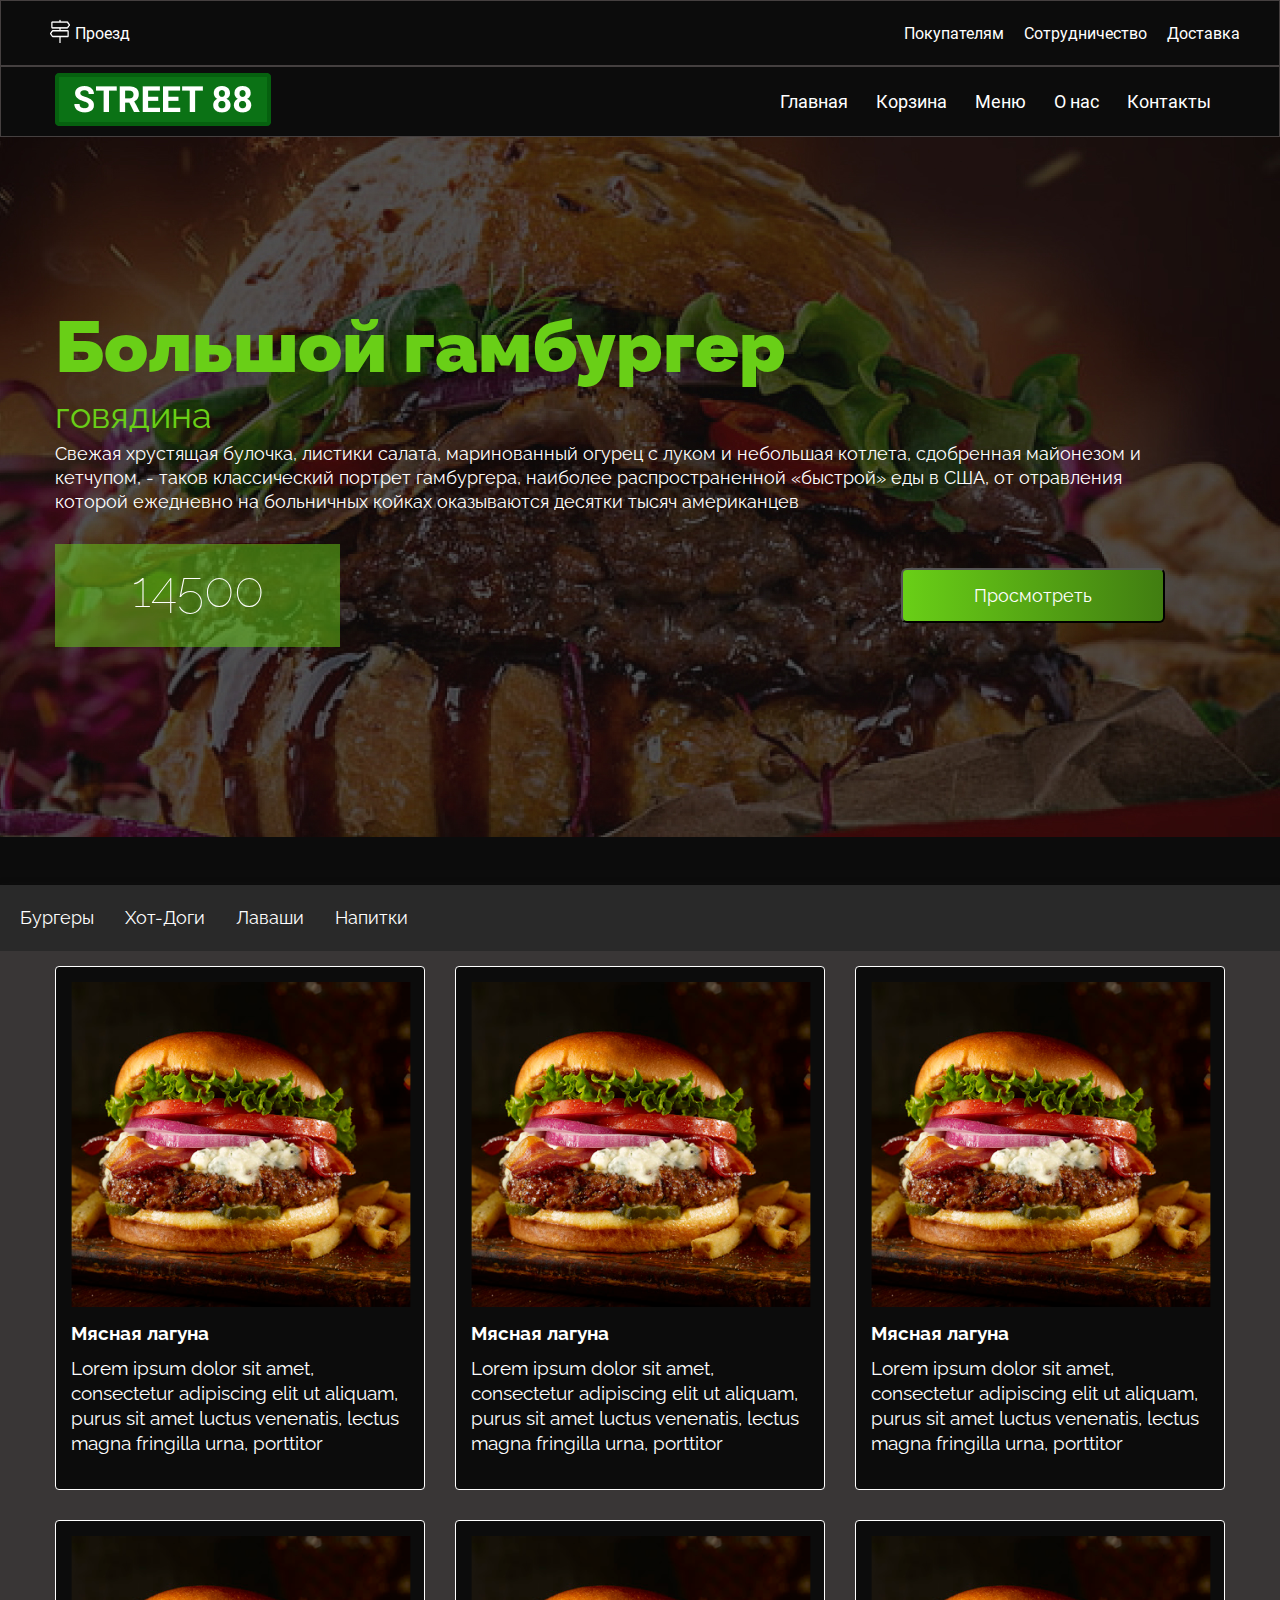
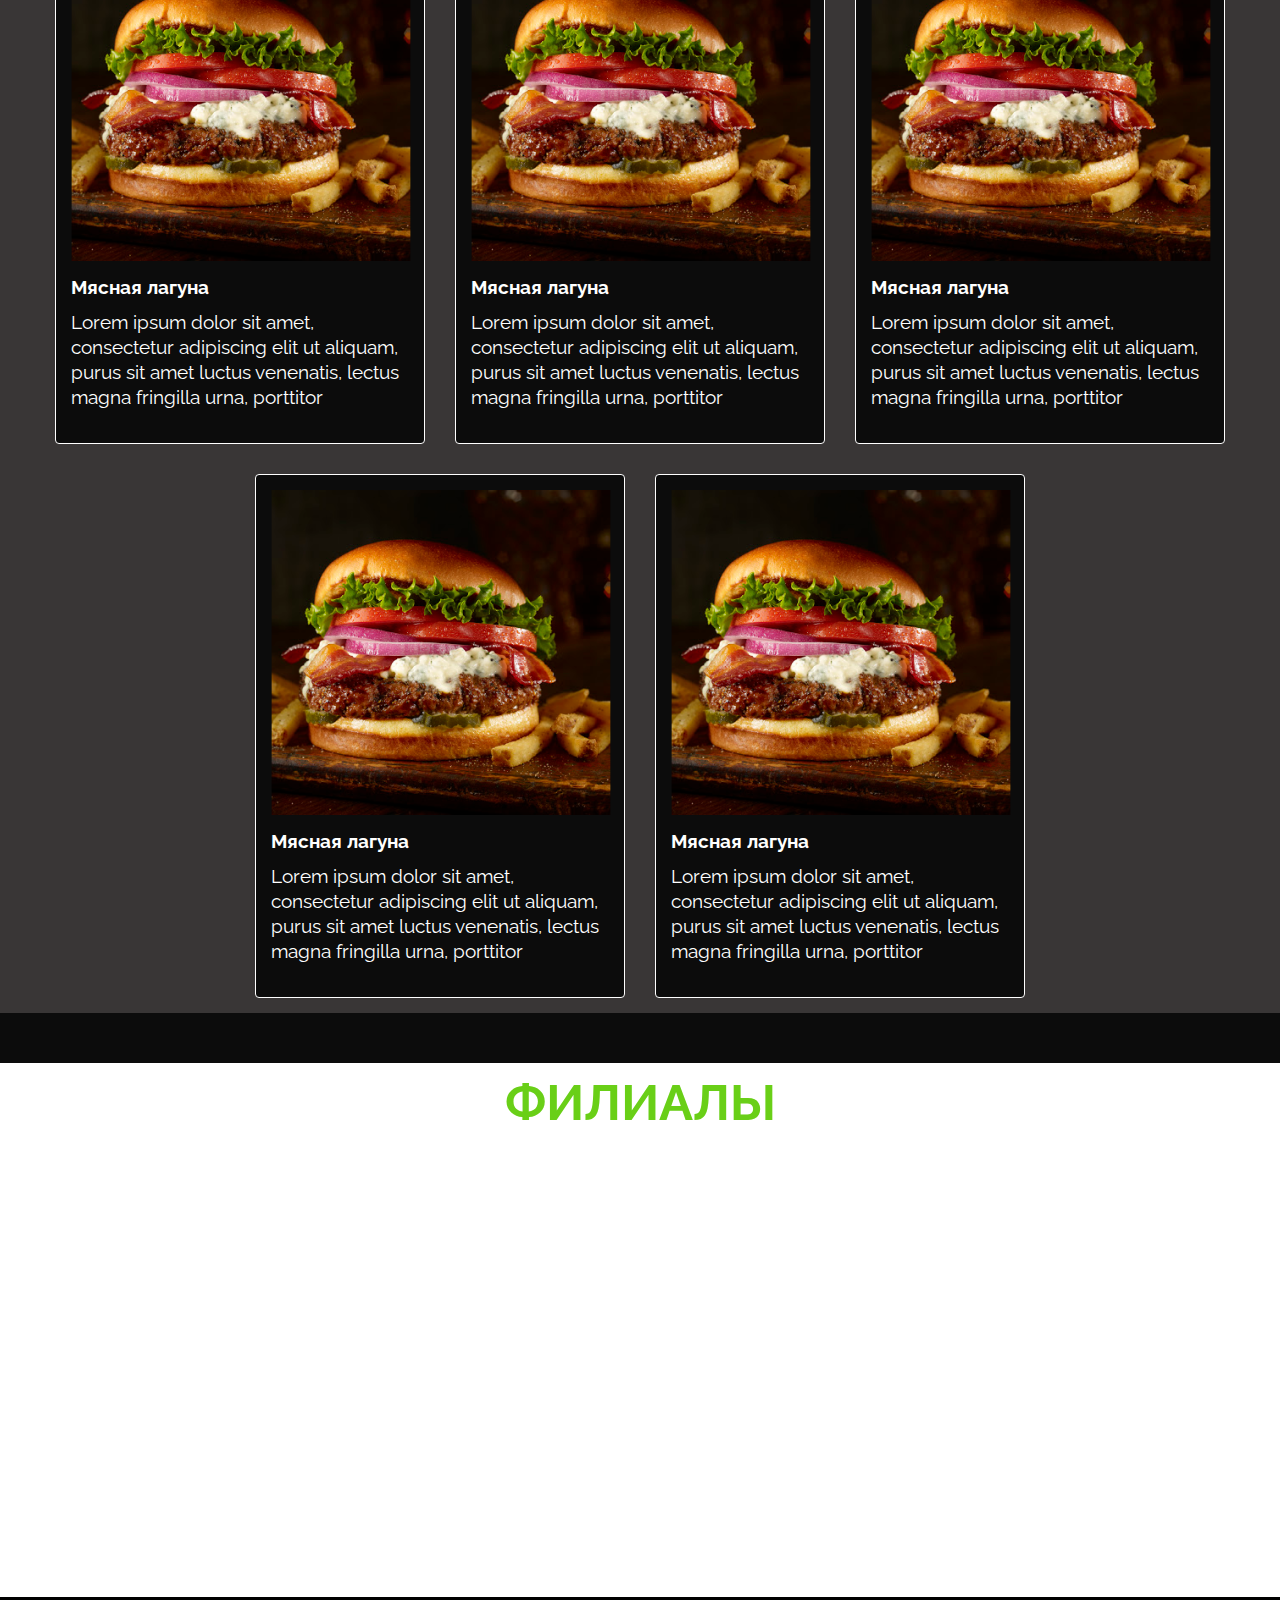
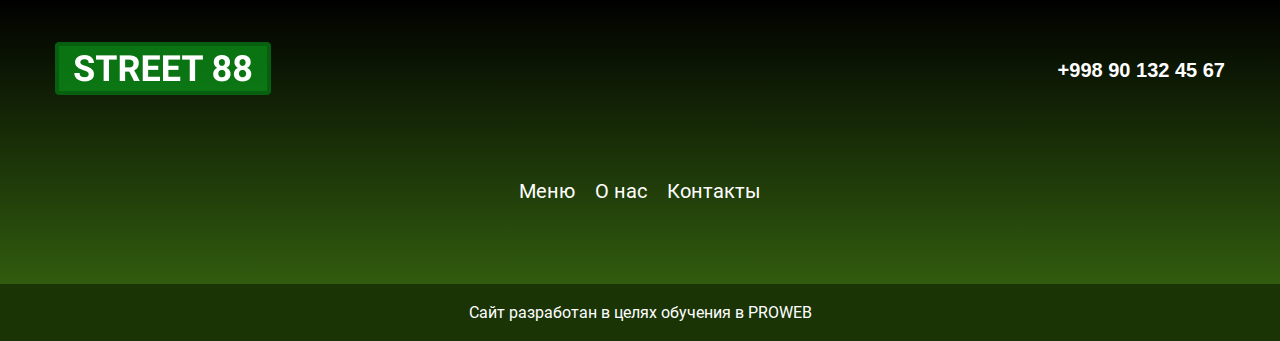
<file: index.html>
<!DOCTYPE html>
<html lang="en">
<head>
    <meta charset="UTF-8">
    <meta http-equiv="X-UA-Compatible" content="IE=edge">
    <meta name="viewport" content="width=device-width, initial-scale=1.0">
    <title>Street88</title>
    <link rel="stylesheet" href="https://pro.fontawesome.com/releases/v5.15.2/css/all.css"/>
    <link rel="stylesheet" href="./css/main.css">
</head>
<body>
    <header class="header">
        <div class="headline">
            <div class="head">
                <div class="head__wrap">
                <div class="logo">
                    <a href="#">
                        <img src="./img/logo.png">
                    </a>
                    <a href="#" class="long">
                        <p>Проезд</p>
                    </a>
                </div>
                <ul class="menu">
                    <li>
                    <a href="#" class="menu__link">Покупателям</a>
                    </li>
                    <li>
                    <a href="#" class="menu__link">Сотрудничество</a>
                    </li>
                    <li>
                    <a href="#" class="menu__link">Доставка</a>
                    </li>
                </ul>
            </div>
            </div>
        </div>
    </header>
    <header class="hed">
        <div class="container">
            <div class="header__wrap">
                <a href="#">
                    <img src="./img/street.png" class="street">
                </a>
                <ul class="menu__list">
                    <li>
                        <a href="#" class="tow">Главная</a>
                        </li>
                        <li>
                        <a href="#" class="tow">Корзина</a>
                        </li>
                        <li>
                        <a href="#" class="tow">Меню</a>
                        </li>
                        <li>
                        <a class="tow" href="./page2.html">О нас</a>
                        </li>
                        <li>
                        <a href="#" class="tow">Контакты</a>
                        </li>
                </ul>
            </div>
        </div>
    </header>
    <section class="banner">
            <div class="container banner__wrap">
                <div class="all">
                    <h1 class="big">
                        Большой гамбургер
                    </h1>
                    <h3 class="small">говядина</h3>
                    <p class="use">
                    Свежая хрустящая булочка, листики салата, маринованный огурец с луком и небольшая котлета, сдобренная майонезом и 
                    кетчупом, - таков классический портрет гамбургера, наиболее распространенной «быстрой» еды в США, от отравления которой 
                    ежедневно на больничных койках оказываются десятки тысяч американцев</p>
                    <div class="all__wrap">
                        <a href="#" class="sum">14500</a>
                        <button class="see">Просмотреть</button>
                    </div>
                </div>
            </div>
    </section>
    <section class="eat">
        <div class="menu__eat">
            <ul class="eats">
                <a href="#" class="menu__naw">
                    <li>Бургеры</li>
                </a>
                <a href="#" class="menu__naw">
                    <li>Хот-Доги</li>
                </a>
                <a href="#" class="menu__naw">
                    <li>Лаваши</li>
                </a>
                <a href="#" class="menu__naw">
                    <li>Напитки</li>
                </a>
            </ul>

        </div>
    </section>
    <section class="burgers">
        <div class="burger">
        <div class="burg__wrap">
            <div class="card">
                <div class="cards">
                    <div class="burg">
                       <i class="fal fa-cart-plus"></i>
                        <img src="./img/burger.png">
                    </div>
                    <div class="meet">
                        <h2 class="meat">Мясная лагуна</h2>
                        <p class="ip">Lorem ipsum dolor sit amet, consectetur adipiscing elit ut aliquam, purus sit amet luctus venenatis, lectus magna fringilla urna, porttitor</p>
                    </div>
                </div>
            </div>
            <div class="card">
                <div class="cards">
                    <div class="burg">
                        <i class="fal fa-cart-plus"></i>
                        <img src="./img/burger.png" class="png">
                    </div>
                    <div class="meet">
                        <h2 class="meat">Мясная лагуна</h2>
                        <p class="ip">Lorem ipsum dolor sit amet, consectetur adipiscing elit ut aliquam, purus sit amet luctus venenatis, lectus magna fringilla urna, porttitor</p>
                    </div>
                </div>
            </div>
            <div class="card">
                <div class="cards">
                    <div class="burg">
                        <i class="fal fa-cart-plus"></i>
                        <img src="./img/burger.png">
                    </div>
                    <div class="meet">
                        <h2 class="meat">Мясная лагуна</h2>
                        <p class="ip">Lorem ipsum dolor sit amet, consectetur adipiscing elit ut aliquam, purus sit amet luctus venenatis, lectus magna fringilla urna, porttitor</p>
                    </div>
                </div>
            </div>
            <div class="card">
                <div class="cards">
                    <div class="burg">
                        <i class="fal fa-cart-plus"></i>
                        <img src="./img/burger.png">
                    </div>
                    <div class="meet">
                        <h2 class="meat">Мясная лагуна</h2>
                        <p class="ip">Lorem ipsum dolor sit amet, consectetur adipiscing elit ut aliquam, purus sit amet luctus venenatis, lectus magna fringilla urna, porttitor</p>
                    </div>
                </div>
            </div>
            <div class="card">
                <div class="cards">
                    <div class="burg">
                        <i class="fal fa-cart-plus"></i>
                        <img src="./img/burger.png">
                    </div>
                    <div class="meet">
                        <h2 class="meat">Мясная лагуна</h2>
                        <p class="ip">Lorem ipsum dolor sit amet, consectetur adipiscing elit ut aliquam, purus sit amet luctus venenatis, lectus magna fringilla urna, porttitor</p>
                    </div>
                </div>
            </div>
            <div class="card">
                <div class="cards">
                    <div class="burg">
                        <i class="fal fa-cart-plus"></i>
                        <img src="./img/burger.png">
                    </div>
                    <div class="meet">
                        <h2 class="meat">Мясная лагуна</h2>
                        <p class="ip">Lorem ipsum dolor sit amet, consectetur adipiscing elit ut aliquam, purus sit amet luctus venenatis, lectus magna fringilla urna, porttitor</p>
                    </div>
                </div>
            </div>
            <div class="card">
                <div class="cards">
                    <div class="burg">
                        <i class="fal fa-cart-plus"></i>
                        <img src="./img/burger.png">
                    </div>
                    <div class="meet">
                        <h2 class="meat">Мясная лагуна</h2>
                        <p class="ip">Lorem ipsum dolor sit amet, consectetur adipiscing elit ut aliquam, purus sit amet luctus venenatis, lectus magna fringilla urna, porttitor</p>
                    </div>
                </div>
            </div>
            <div class="card">
                <div class="cards">
                    <div class="burg">
                        <i class="fal fa-cart-plus"></i>
                        <img src="./img/burger.png">
                    </div>
                    <div class="meet">
                        <h2 class="meat">Мясная лагуна</h2>
                        <p class="ip">Lorem ipsum dolor sit amet, consectetur adipiscing elit ut aliquam, purus sit amet luctus venenatis, lectus magna fringilla urna, porttitor</p>
                    </div>
                </div>
            </div>
        </div>
    </div>
    </section>
    <section class="maps">
        <div>
            <h1 class="fil">ФИЛИАЛЫ</h1>
            <iframe src="https://www.google.com/maps/embed?pb=!1m18!1m12!1m3!1d2996.7079922078747!2d69.28840151536058!3d41.31521567927089!2m3!1f0!2f0!3f0!3m2!1i1024!2i768!4f13.1!3m3!1m2!1s0x38aef4d376395311%3A0x2f977e6f6b98ad7!2sStreet77!5e0!3m2!1sru!2s!4v1667993292329!5m2!1sru!2s" width="600" height="450" style="border:0;" allowfullscreen="" loading="lazy" referrerpolicy="no-referrer-when-downgrade"></iframe>
        </div>
    </section>
    <footer class="footer">
        <div class="container">
            <div class="footer__wrap">
                <div>
                    <a href="#">
                        <img src="./img/footer.png" class="end__logo">
                    </a>
                </div>
                <p class="number">
                    +998 90 132 45 67 
                </p>
            </div>
            <ul class="footer__menu">
                <a href="#" class="footer__link">
                    <li>Меню</li>
                </a>
                <a href="#" class="footer__link">
                    <li>О нас</li>
                </a>
                <a href="#" class="footer__link">
                    <li>Контакты</li>
                </a>
            </ul>
        </div>
        <div class="proweb">
            <p class="site">Сайт разработан в целях обучения в PROWEB</p>

        </div>
    </footer>
</body>
</html>
</file>
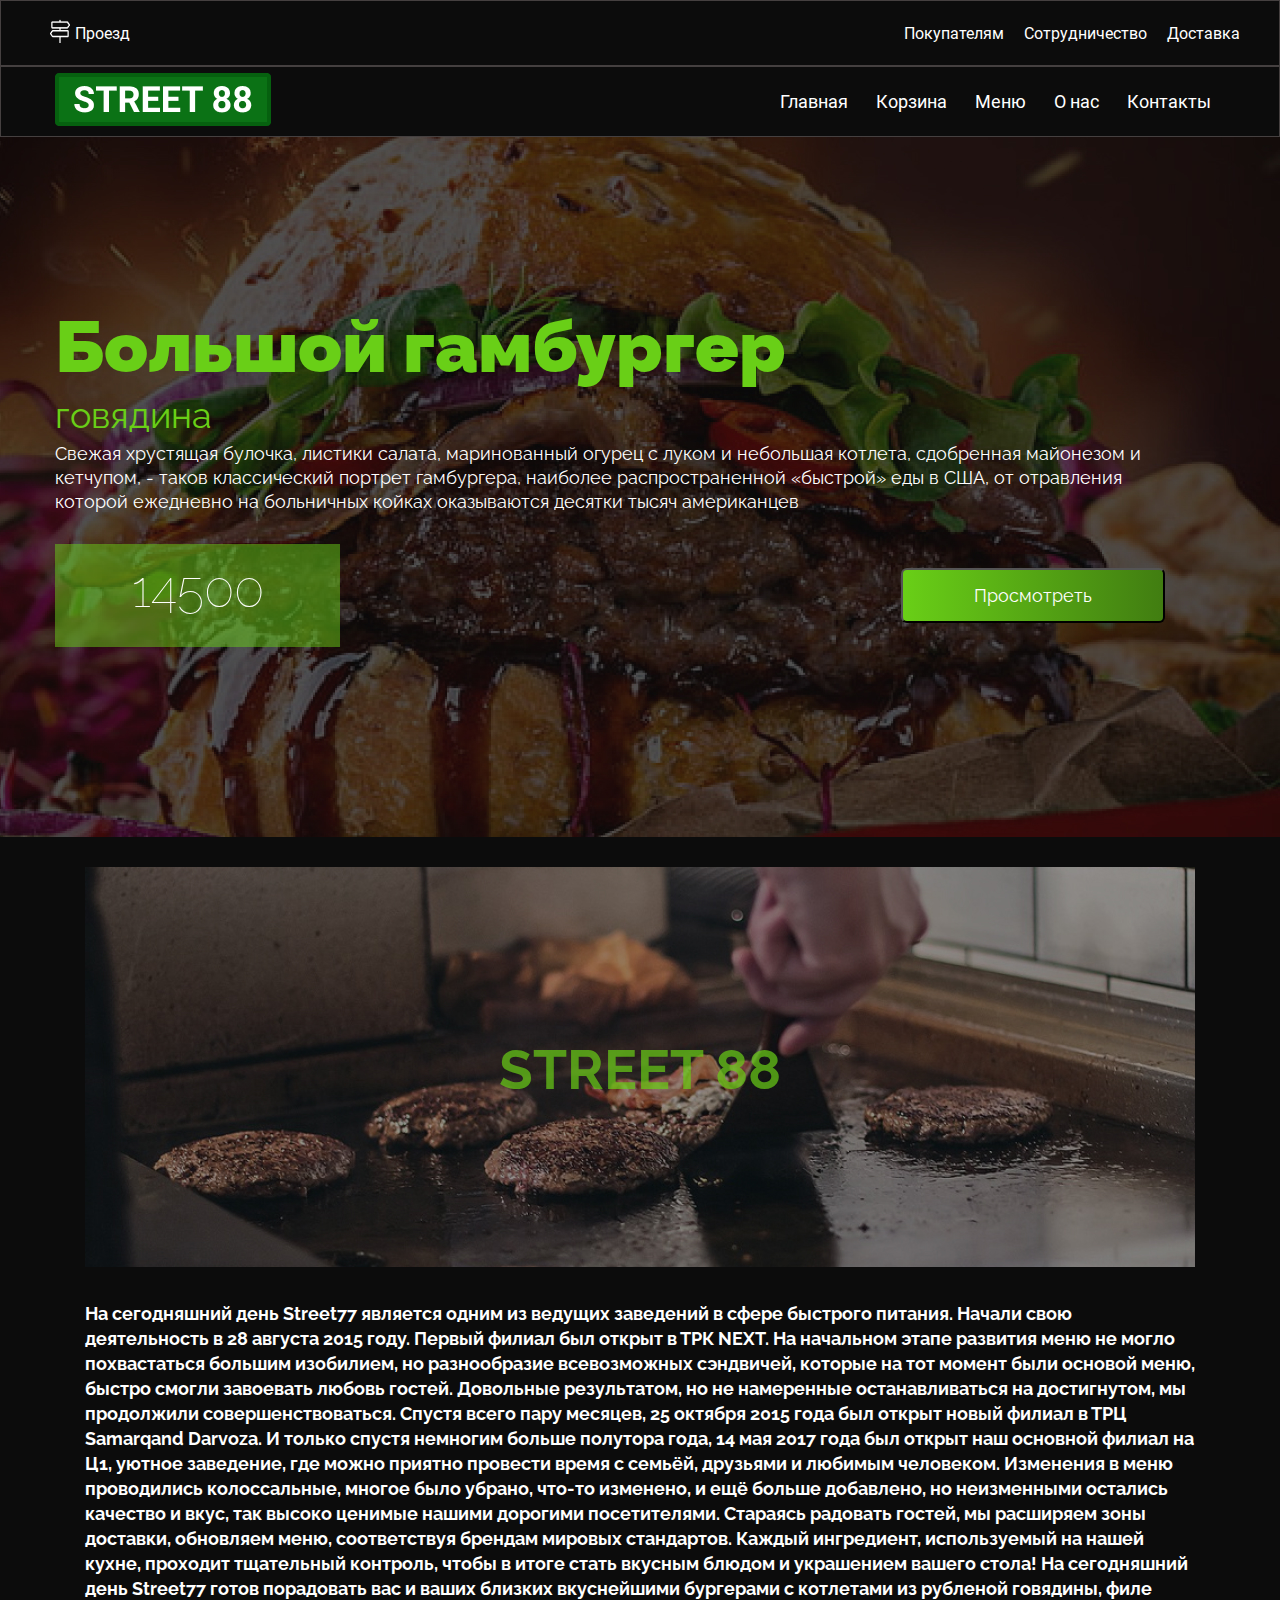
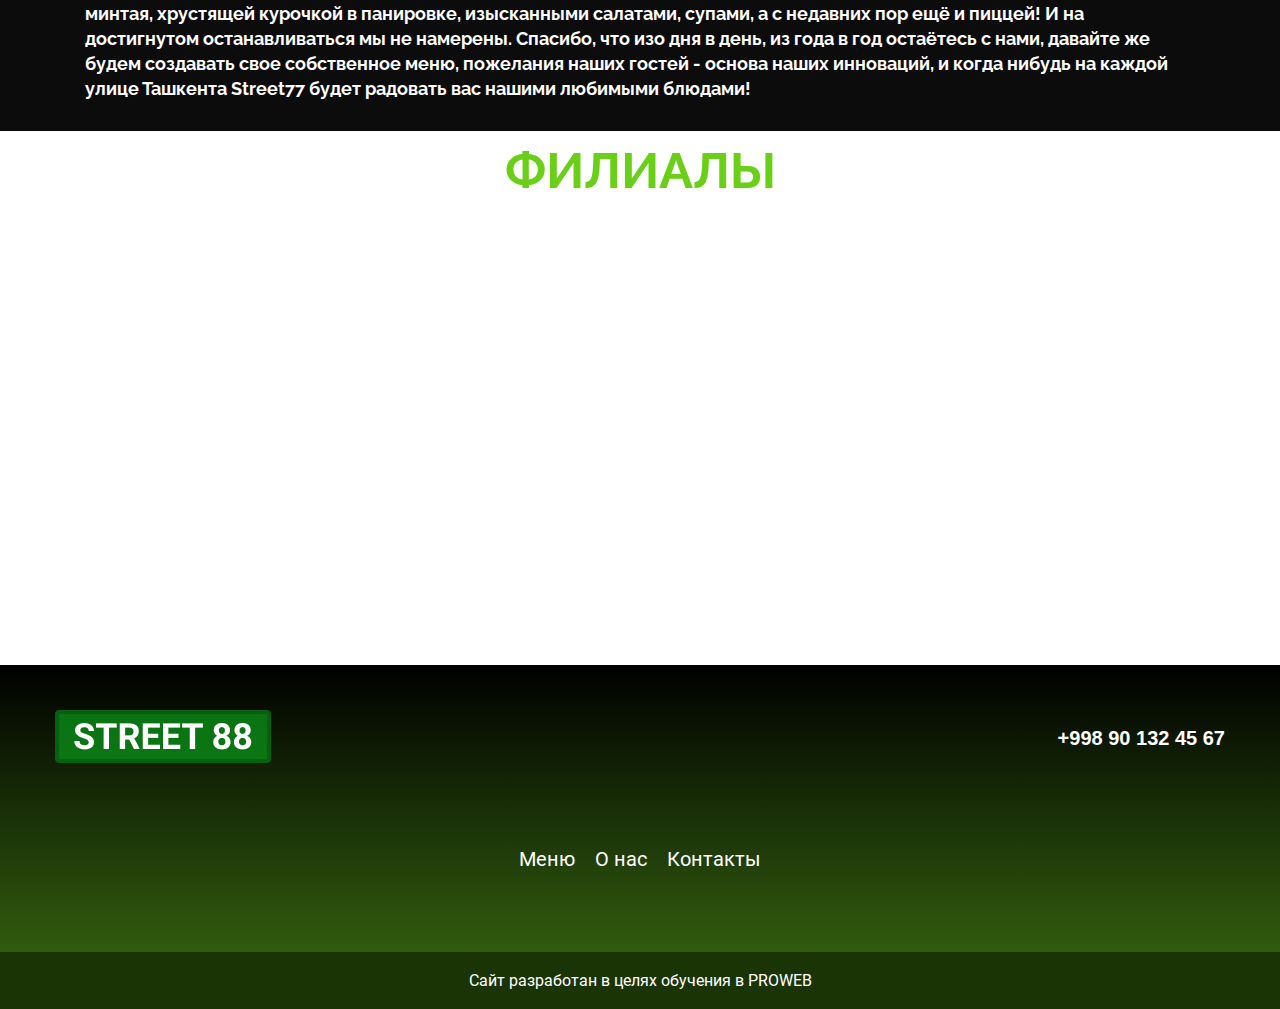
<file: page2.html>
<!DOCTYPE html>
<html lang="en">
<head>
    <meta charset="UTF-8">
    <meta http-equiv="X-UA-Compatible" content="IE=edge">
    <meta name="viewport" content="width=device-width, initial-scale=1.0">
    <title>Street88</title>
    <link rel="stylesheet" href="https://pro.fontawesome.com/releases/v5.15.2/css/all.css"/>
    <link rel="stylesheet" href="./css/main.css">
    <link rel="stylesheet" href="./page2.html">
</head>
<body>
    <header class="header">
        <div class="headline">
            <div class="head">
                <div class="head__wrap">
                <div class="logo">
                    <a href="#">
                        <img src="./img/logo.png">
                    </a>
                    <a href="#" class="long">
                        <p>Проезд</p>
                    </a>
                </div>
                <ul class="menu">
                    <li>
                    <a href="#" class="menu__link">Покупателям</a>
                    </li>
                    <li>
                    <a href="#" class="menu__link">Сотрудничество</a>
                    </li>
                    <li>
                    <a href="#" class="menu__link">Доставка</a>
                    </li>
                </ul>
            </div>
            </div>
        </div>
    </header>
    <header class="hed">
        <div class="container">
            <div class="header__wrap">
                <a href="#">
                    <img src="./img/street.png" class="street">
                </a>
                <ul class="menu__list">
                    <a href="#" class="tow">Главная</a>
                <li>
                <a href="#" class="tow">Корзина</a>
                </li>
                <li>
                <a href="#" class="tow">Меню</a>
                </li>
                <li>
                <a class="tow" href="./index.html"> О нас</a>
                </li>
                <li>
                <a href="#" class="tow">Контакты</a>
                </li>
        </ul>
                

            </div>
        </div>

    </header>
    <section class="banner">
            <div class="container banner__wrap">
                <div class="all">
                    <h1 class="big">
                        Большой гамбургер
                    </h1>
                    <h3 class="small">говядина</h3>
                    <p class="use">
                    Свежая хрустящая булочка, листики салата, маринованный огурец с луком и небольшая котлета, сдобренная майонезом и 
                    кетчупом, - таков классический портрет гамбургера, наиболее распространенной «быстрой» еды в США, от отравления которой 
                    ежедневно на больничных койках оказываются десятки тысяч американцев</p>
                    <div class="all__wrap">
                        <a href="#" class="sum">14500</a>
                        <button class="see">Просмотреть</button>
                    </div>
                </div>
            </div>
    </section>
    <section>
        <div class="cutlet">
            <div class="conatiner">
                <div class="cutlet__wrap">
                    <div class="cutlets">
                        <img src="./img/cutlet.jpg" class="cutlet__img">
                        <h3 class="cutlet__h">street 88</h3>
                    </div>
                    <p class="text">
                        На сегодняшний день Street77 является одним из ведущих заведений в сфере быстрого питания. 
                        Начали свою деятельность в 28 августа 2015 году. Первый филиал был открыт в ТРК NEXT. 
                        На начальном этапе развития  меню не могло похвастаться большим изобилием, но  разнообразие всевозможных сэндвичей, 
                        которые на тот момент были основой меню, быстро смогли завоевать любовь гостей. Довольные результатом, но не намеренные 
                        останавливаться на достигнутом, мы продолжили совершенствоваться. Спустя всего пару месяцев, 25 октября 2015 года был 
                        открыт новый филиал в ТРЦ Samarqand Darvoza. И только спустя немногим больше полутора года, 14 мая 2017 года был открыт 
                        наш основной филиал на Ц1, уютное заведение, где можно приятно провести время с семьёй, друзьями и любимым человеком. 
                        Изменения в меню проводились колоссальные, многое было убрано, что-то изменено, и ещё больше добавлено, но неизменными 
                        остались качество и вкус, так высоко ценимые нашими дорогими посетителями. Стараясь радовать гостей, мы расширяем зоны 
                        доставки, обновляем меню, соответствуя брендам мировых стандартов. Каждый ингредиент, используемый на нашей кухне, 
                        проходит тщательный контроль, чтобы в итоге стать вкусным блюдом и украшением вашего стола! На сегодняшний день Street77 
                        готов порадовать вас и ваших близких вкуснейшими бургерами с котлетами из рубленой говядины, филе минтая, хрустящей курочкой в панировке, изысканными салатами, супами,
                        а с недавних пор ещё и пиццей! И на достигнутом останавливаться мы не намерены. Спасибо, что изо дня в день, из года в год остаётесь с нами, 
                        давайте же будем создавать свое собственное меню, пожелания наших гостей - основа наших инноваций, и когда нибудь на каждой улице Ташкента 
                        Street77 будет радовать вас нашими любимыми блюдами!
                    </p>
            </div>
        </div>
        </div>
    </section>
    <section class="maps__s">
        <div>
            <h1 class="fil">ФИЛИАЛЫ</h1>
            <iframe src="https://www.google.com/maps/embed?pb=!1m18!1m12!1m3!1d2996.7079922078747!2d69.28840151536058!3d41.31521567927089!2m3!1f0!2f0!3f0!3m2!1i1024!2i768!4f13.1!3m3!1m2!1s0x38aef4d376395311%3A0x2f977e6f6b98ad7!2sStreet77!5e0!3m2!1sru!2s!4v1667993292329!5m2!1sru!2s" width="600" height="450" style="border:0;" allowfullscreen="" loading="lazy" referrerpolicy="no-referrer-when-downgrade"></iframe>
        </div>
    </section>
    <footer class="footer">
        <div class="container">
            <div class="footer__wrap">
                <div>
                    <a href="#">
                        <img src="./img/footer.png" class="end__logo">
                    </a>
                </div>
                <p class="number">
                    +998 90 132 45 67 
                </p>
            </div>
            <ul class="footer__menu">
                <a href="#" class="footer__link">
                    <li>Меню</li>
                </a>
                <a href="#" class="footer__link">
                    <li>О нас</li>
                </a>
                <a href="#" class="footer__link">
                    <li>Контакты</li>
                </a>
            </ul>
        </div>
        <div class="proweb">
            <p class="site">Сайт разработан в целях обучения в PROWEB</p>

        </div>
    </footer>
</body>
</html>
</file>
<file: css/main.css>
@import url(./base.css);
@import url(./fonts.css);
@import url(./header.css);
@import url(./section.css);
@import url(./footer.css);
</file>
